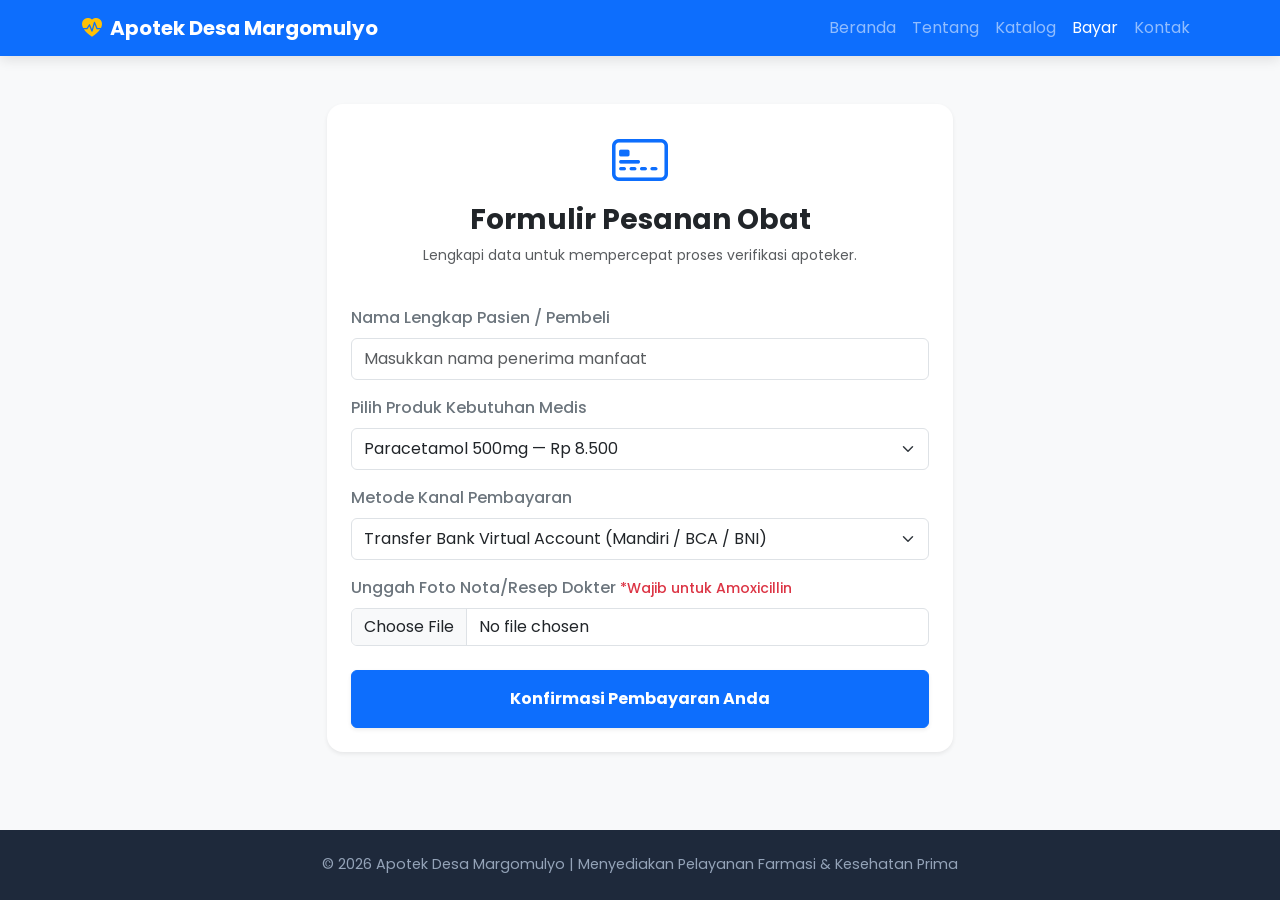
<file: bayar.html>
<!DOCTYPE html>
<html lang="id">

<head>
    <meta charset="UTF-8">
    <meta name="viewport" content="width=device-width, initial-scale=1">
    <title>Desa Margomulyo | Form Pembayaran</title>
    <link href="https://cdn.jsdelivr.net/npm/bootstrap@5.3.3/dist/css/bootstrap.min.css" rel="stylesheet">
    <link rel="stylesheet" href="https://cdn.jsdelivr.net/npm/bootstrap-icons@1.11.3/font/bootstrap-icons.min.css">
    <link href="https://fonts.googleapis.com/css2?family=Poppins:wght@300;400;500;600;700&display=swap" rel="stylesheet">
    <link rel="stylesheet" href="style.css">
</head>

<body class="bg-light">

    <nav class="navbar navbar-expand-lg navbar-dark sticky-top custom-navbar">
        <div class="container">
            <a class="navbar-brand fw-bold d-flex align-items-center" href="index.html">
                <i class="bi bi-heart-pulse-fill me-2 text-warning"></i> Apotek Desa Margomulyo
            </a>
            <button class="navbar-toggler" type="button" data-bs-toggle="collapse" data-bs-target="#navbarNav">
                <span class="navbar-toggler-icon"></span>
            </button>
            <div class="collapse navbar-collapse" id="navbarNav">
                <ul class="navbar-nav ms-auto">
                    <li class="nav-item"><a class="nav-link" href="index.html">Beranda</a></li>
                    <li class="nav-item"><a class="nav-link" href="tentang kami.html">Tentang</a></li>
                    <li class="nav-item"><a class="nav-link" href="katalog produk.html">Katalog</a></li>
                    <li class="nav-item"><a class="nav-link active" href="bayar.html">Bayar</a></li>
                    <li class="nav-item"><a class="nav-link" href="kontak.html">Kontak</a></li>
                </ul>
            </div>
        </div>
    </nav>

    <section class="py-5">
        <div class="container" style="max-width: 650px;">
            <div class="card border-0 shadow-sm p-4 rounded-4">
                <div class="text-center mb-4">
                    <i class="bi bi-credit-card-2-front text-primary display-4"></i>
                    <h3 class="fw-bold mt-2">Formulir Pesanan Obat</h3>
                    <p class="text-muted small">Lengkapi data untuk mempercepat proses verifikasi apoteker.</p>
                </div>
                
                <form action="#" method="POST">
                    <div class="mb-3">
                        <label class="form-label fw-medium text-secondary">Nama Lengkap Pasien / Pembeli</label>
                        <input type="text" class="form-control py-2" required placeholder="Masukkan nama penerima manfaat">
                    </div>

                    <div class="mb-3">
                        <label class="form-label fw-medium text-secondary">Pilih Produk Kebutuhan Medis</label>
                        <select class="form-select py-2">
                            <option>Paracetamol 500mg — Rp 8.500</option>
                            <option>Vitamin C 1000mg — Rp 42.000</option>
                            <option>Amoxicillin 500mg — Rp 15.000</option>
                            <option>Tensimeter Digital — Rp 285.000</option>
                        </select>
                    </div>

                    <div class="mb-3">
                        <label class="form-label fw-medium text-secondary">Metode Kanal Pembayaran</label>
                        <select class="form-select py-2">
                            <option>Transfer Bank Virtual Account (Mandiri / BCA / BNI)</option>
                            <option>Instant QRIS Seluruh E-Wallet (Dana/OVO/Gopay)</option>
                            <option>Bayar di Tempat Finansial (COD Kurir Apotek)</option>
                        </select>
                    </div>

                    <div class="mb-4">
                        <label class="form-label fw-medium text-secondary">Unggah Foto Nota/Resep Dokter <span class="text-danger small">*Wajib untuk Amoxicillin</span></label>
                        <input type="file" class="form-control">
                    </div>

                    <button type="submit" class="btn btn-primary w-100 py-3 fw-bold shadow-sm">Konfirmasi Pembayaran Anda</button>
                </form>
            </div>
        </div>
    </section>

    <footer class="footer py-4 mt-auto">
        <div class="container text-center">
            <p class="mb-0">© 2026 Apotek Desa Margomulyo | Menyediakan Pelayanan Farmasi & Kesehatan Prima</p>
        </div>
    </footer>

    <script src="https://cdn.jsdelivr.net/npm/bootstrap@5.3.3/dist/js/bootstrap.bundle.min.js"></script>
</body>

</html>
</file>
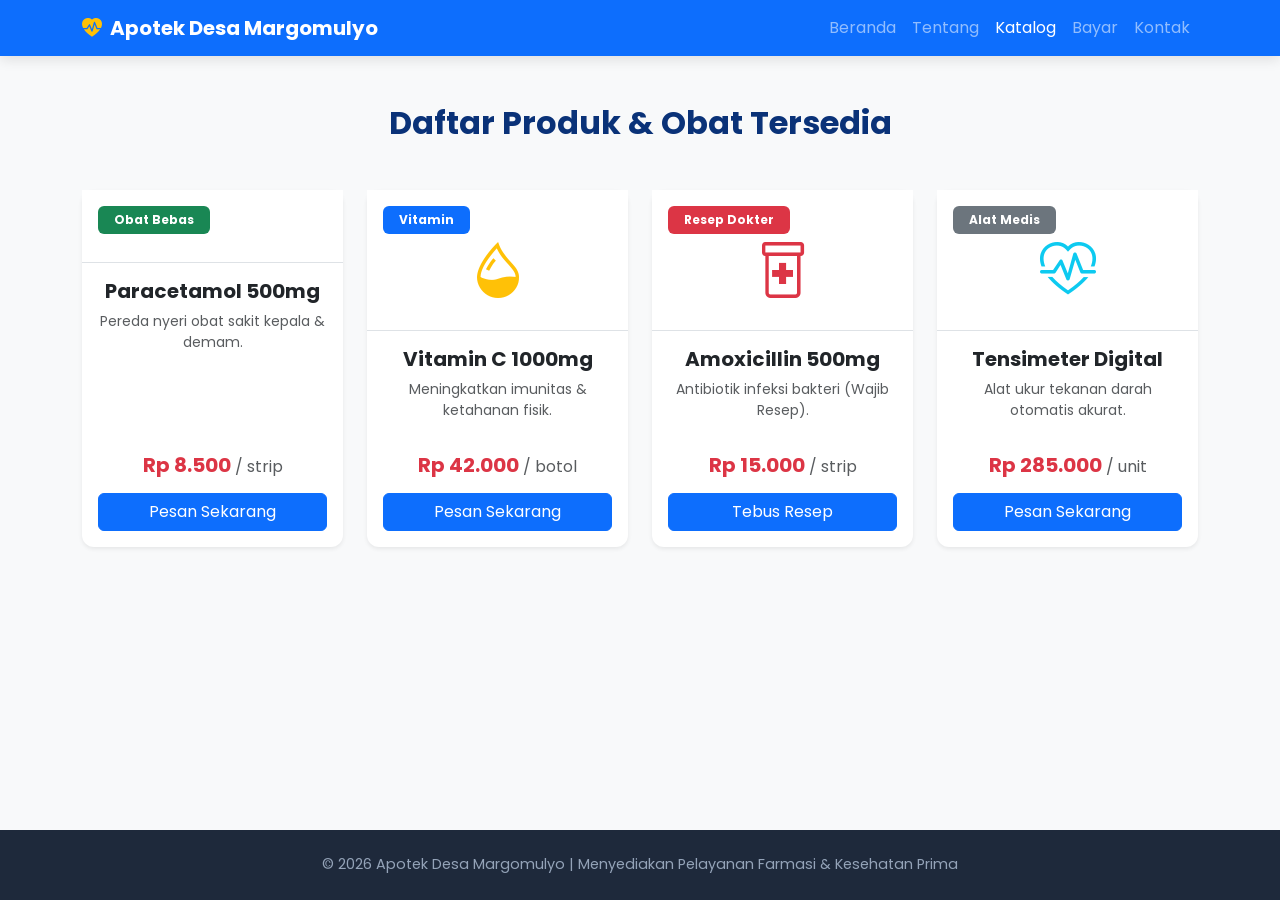
<file: katalog produk.html>
<!DOCTYPE html>
<html lang="id">

<head>
    <meta charset="UTF-8">
    <meta name="viewport" content="width=device-width, initial-scale=1">
    <title>Desa Margomulyo | Katalog Obat</title>
    <link href="https://cdn.jsdelivr.net/npm/bootstrap@5.3.3/dist/css/bootstrap.min.css" rel="stylesheet">
    <link rel="stylesheet" href="https://cdn.jsdelivr.net/npm/bootstrap-icons@1.11.3/font/bootstrap-icons.min.css">
    <link href="https://fonts.googleapis.com/css2?family=Poppins:wght@300;400;500;600;700&display=swap" rel="stylesheet">
    <link rel="stylesheet" href="style.css">
</head>

<body class="bg-light">

    <nav class="navbar navbar-expand-lg navbar-dark sticky-top custom-navbar">
        <div class="container">
            <a class="navbar-brand fw-bold d-flex align-items-center" href="index.html">
                <i class="bi bi-heart-pulse-fill me-2 text-warning"></i> Apotek Desa Margomulyo
            </a>
            <button class="navbar-toggler" type="button" data-bs-toggle="collapse" data-bs-target="#navbarNav">
                <span class="navbar-toggler-icon"></span>
            </button>
            <div class="collapse navbar-collapse" id="navbarNav">
                <ul class="navbar-nav ms-auto">
                    <li class="nav-item"><a class="nav-link" href="index.html">Beranda</a></li>
                    <li class="nav-item"><a class="nav-link" href="tentang kami.html">Tentang</a></li>
                    <li class="nav-item"><a class="nav-link active" href="katalog produk.html">Katalog</a></li>
                    <li class="nav-item"><a class="nav-link" href="bayar.html">Bayar</a></li>
                    <li class="nav-item"><a class="nav-link" href="kontak.html">Kontak</a></li>
                </ul>
            </div>
        </div>
    </nav>

    <section class="py-5">
        <div class="container">
            <h2 class="text-center fw-bold text-dark-blue mb-5">Daftar Produk & Obat Tersedia</h2>

            <div class="row g-4">
                <div class="col-lg-3 col-md-6">
                    <div class="card h-100 border-0 shadow-sm custom-card-product">
                        <span class="badge bg-success position-absolute m-3 px-3 py-2">Obat Bebas</span>
                        <div class="p-4 text-center bg-white border-bottom pt-5">
                            <i class="bi bi-capsule-capsule text-primary display-4"></i>
                        </div>
                        <div class="card-body d-flex flex-column justify-content-between text-center">
                            <div>
                                <h5 class="fw-bold mb-2">Paracetamol 500mg</h5>
                                <p class="text-muted small">Pereda nyeri obat sakit kepala & demam.</p>
                            </div>
                            <div>
                                <h5 class="text-danger fw-bold my-3">Rp 8.500 <span class="text-muted fs-6 fw-normal">/ strip</span></h5>
                                <a href="bayar.html" class="btn btn-primary w-100">Pesan Sekarang</a>
                            </div>
                        </div>
                    </div>
                </div>

                <div class="col-lg-3 col-md-6">
                    <div class="card h-100 border-0 shadow-sm custom-card-product">
                        <span class="badge bg-primary position-absolute m-3 px-3 py-2">Vitamin</span>
                        <div class="p-4 text-center bg-white border-bottom pt-5">
                            <i class="bi bi-droplet-half text-warning display-4"></i>
                        </div>
                        <div class="card-body d-flex flex-column justify-content-between text-center">
                            <div>
                                <h5 class="fw-bold mb-2">Vitamin C 1000mg</h5>
                                <p class="text-muted small">Meningkatkan imunitas & ketahanan fisik.</p>
                            </div>
                            <div>
                                <h5 class="text-danger fw-bold my-3">Rp 42.000 <span class="text-muted fs-6 fw-normal">/ botol</span></h5>
                                <a href="bayar.html" class="btn btn-primary w-100">Pesan Sekarang</a>
                            </div>
                        </div>
                    </div>
                </div>

                <div class="col-lg-3 col-md-6">
                    <div class="card h-100 border-0 shadow-sm custom-card-product">
                        <span class="badge bg-danger position-absolute m-3 px-3 py-2">Resep Dokter</span>
                        <div class="p-4 text-center bg-white border-bottom pt-5">
                            <i class="bi bi-prescription2 text-danger display-4"></i>
                        </div>
                        <div class="card-body d-flex flex-column justify-content-between text-center">
                            <div>
                                <h5 class="fw-bold mb-2">Amoxicillin 500mg</h5>
                                <p class="text-muted small">Antibiotik infeksi bakteri (Wajib Resep).</p>
                            </div>
                            <div>
                                <h5 class="text-danger fw-bold my-3">Rp 15.000 <span class="text-muted fs-6 fw-normal">/ strip</span></h5>
                                <a href="bayar.html" class="btn btn-primary w-100">Tebus Resep</a>
                            </div>
                        </div>
                    </div>
                </div>

                <div class="col-lg-3 col-md-6">
                    <div class="card h-100 border-0 shadow-sm custom-card-product">
                        <span class="badge bg-secondary position-absolute m-3 px-3 py-2">Alat Medis</span>
                        <div class="p-4 text-center bg-white border-bottom pt-5">
                            <i class="bi bi-heart-pulse text-info display-4"></i>
                        </div>
                        <div class="card-body d-flex flex-column justify-content-between text-center">
                            <div>
                                <h5 class="fw-bold mb-2">Tensimeter Digital</h5>
                                <p class="text-muted small">Alat ukur tekanan darah otomatis akurat.</p>
                            </div>
                            <div>
                                <h5 class="text-danger fw-bold my-3">Rp 285.000 <span class="text-muted fs-6 fw-normal">/ unit</span></h5>
                                <a href="bayar.html" class="btn btn-primary w-100">Pesan Sekarang</a>
                            </div>
                        </div>
                    </div>
                </div>
            </div>
        </div>
    </section>

    <footer class="footer py-4 mt-auto">
        <div class="container text-center">
            <p class="mb-0">© 2026 Apotek Desa Margomulyo | Menyediakan Pelayanan Farmasi & Kesehatan Prima</p>
        </div>
    </footer>

    <script src="https://cdn.jsdelivr.net/npm/bootstrap@5.3.3/dist/js/bootstrap.bundle.min.js"></script>
</body>

</html>
</file>
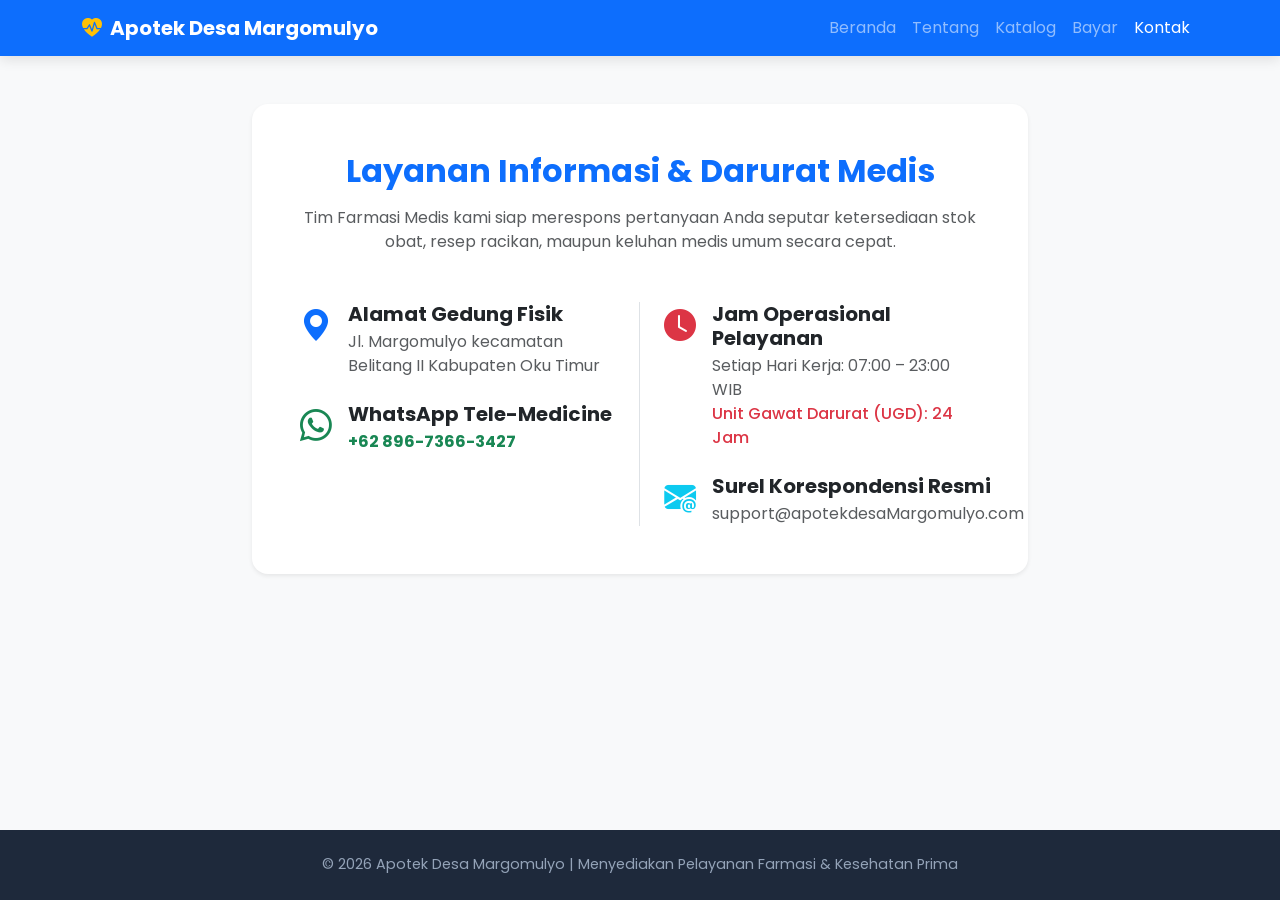
<file: kontak.html>
<!DOCTYPE html>
<html lang="id">

<head>
    <meta charset="UTF-8">
    <meta name="viewport" content="width=device-width, initial-scale=1">
    <title>Desa Margomulyo | Hubungi Kami</title>
    <link href="https://cdn.jsdelivr.net/npm/bootstrap@5.3.3/dist/css/bootstrap.min.css" rel="stylesheet">
    <link rel="stylesheet" href="https://cdn.jsdelivr.net/npm/bootstrap-icons@1.11.3/font/bootstrap-icons.min.css">
    <link href="https://fonts.googleapis.com/css2?family=Poppins:wght@300;400;500;600;700&display=swap" rel="stylesheet">
    <link rel="stylesheet" href="style.css">
</head>

<body class="bg-light">

    <nav class="navbar navbar-expand-lg navbar-dark sticky-top custom-navbar">
        <div class="container">
            <a class="navbar-brand fw-bold d-flex align-items-center" href="index.html">
                <i class="bi bi-heart-pulse-fill me-2 text-warning"></i> Apotek Desa Margomulyo
            </a>
            <button class="navbar-toggler" type="button" data-bs-toggle="collapse" data-bs-target="#navbarNav">
                <span class="navbar-toggler-icon"></span>
            </button>
            <div class="collapse navbar-collapse" id="navbarNav">
                <ul class="navbar-nav ms-auto">
                    <li class="nav-item"><a class="nav-link" href="index.html">Beranda</a></li>
                    <li class="nav-item"><a class="nav-link" href="tentang kami.html">Tentang</a></li>
                    <li class="nav-item"><a class="nav-link" href="katalog produk.html">Katalog</a></li>
                    <li class="nav-item"><a class="nav-link" href="bayar.html">Bayar</a></li>
                    <li class="nav-item"><a class="nav-link active" href="kontak.html">Kontak</a></li>
                </ul>
            </div>
        </div>
    </nav>

    <section class="py-5">
        <div class="container" style="max-width: 800px;">
            <div class="bg-white p-5 rounded-4 shadow-sm text-center">
                <h2 class="fw-bold text-primary mb-3">Layanan Informasi & Darurat Medis</h2>
                <p class="text-muted mb-5">Tim Farmasi Medis kami siap merespons pertanyaan Anda seputar ketersediaan stok obat, resep racikan, maupun keluhan medis umum secara cepat.</p>
                
                <div class="row g-4 text-start">
                    <div class="col-md-6 border-end">
                        <div class="d-flex align-items-start mb-4">
                            <div class="fs-2 text-primary me-3"><i class="bi bi-geo-alt-fill"></i></div>
                            <div>
                                <h5 class="fw-bold mb-1">Alamat Gedung Fisik</h5>
                                <p class="text-muted mb-0">Jl. Margomulyo kecamatan Belitang II Kabupaten Oku Timur </p>
                            </div>
                        </div>
                        <div class="d-flex align-items-start">
                            <div class="fs-2 text-success me-3"><i class="bi bi-whatsapp"></i></div>
                            <div>
                                <h5 class="fw-bold mb-1">WhatsApp Tele-Medicine</h5>
                                <p class="text-success fw-bold mb-0">+62 896-7366-3427</p>
                            </div>
                        </div>
                    </div>

                    <div class="col-md-6 ps-md-4">
                        <div class="d-flex align-items-start mb-4">
                            <div class="fs-2 text-danger me-3"><i class="bi bi-clock-fill"></i></div>
                            <div>
                                <h5 class="fw-bold mb-1">Jam Operasional Pelayanan</h5>
                                <p class="text-muted mb-0">Setiap Hari Kerja: 07:00 – 23:00 WIB<br><span class="text-danger fw-medium">Unit Gawat Darurat (UGD): 24 Jam</span></p>
                            </div>
                        </div>
                        <div class="d-flex align-items-start">
                            <div class="fs-2 text-info me-3"><i class="bi bi-envelope-at-fill"></i></div>
                            <div>
                                <h5 class="fw-bold mb-1">Surel Korespondensi Resmi</h5>
                                <p class="text-muted mb-0">support@apotekdesaMargomulyo.com</p>
                            </div>
                        </div>
                    </div>
                </div>
            </div>
        </div>
    </section>

    <footer class="footer py-4 mt-auto">
        <div class="container text-center">
            <p class="mb-0">© 2026 Apotek Desa Margomulyo | Menyediakan Pelayanan Farmasi & Kesehatan Prima</p>
        </div>
    </footer>

    <script src="https://cdn.jsdelivr.net/npm/bootstrap@5.3.3/dist/js/bootstrap.bundle.min.js"></script>
</body>

</html>
</file>
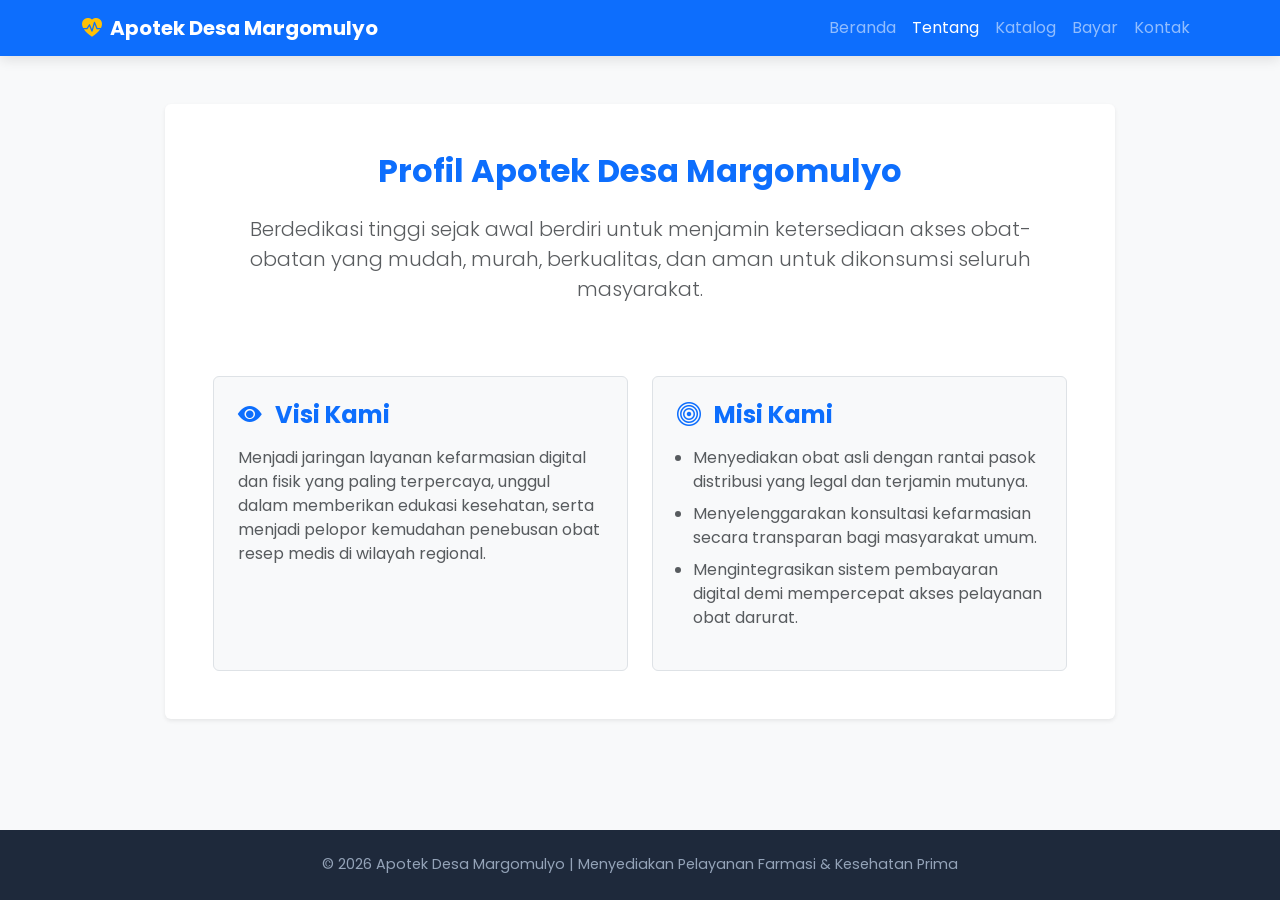
<file: tentang kami.html>
<!DOCTYPE html>
<html lang="id">

<head>
    <meta charset="UTF-8">
    <meta name="viewport" content="width=device-width, initial-scale=1">
    <title>Desa Margomulyo | Tentang Kami</title>
    <link href="https://cdn.jsdelivr.net/npm/bootstrap@5.3.3/dist/css/bootstrap.min.css" rel="stylesheet">
    <link rel="stylesheet" href="https://cdn.jsdelivr.net/npm/bootstrap-icons@1.11.3/font/bootstrap-icons.min.css">
    <link href="https://fonts.googleapis.com/css2?family=Poppins:wght@300;400;500;600;700&display=swap" rel="stylesheet">
    <link rel="stylesheet" href="style.css">
</head>

<body class="bg-light">

    <nav class="navbar navbar-expand-lg navbar-dark sticky-top custom-navbar">
        <div class="container">
            <a class="navbar-brand fw-bold d-flex align-items-center" href="index.html">
                <i class="bi bi-heart-pulse-fill me-2 text-warning"></i> Apotek Desa Margomulyo
            </a>
            <button class="navbar-toggler" type="button" data-bs-toggle="collapse" data-bs-target="#navbarNav">
                <span class="navbar-toggler-icon"></span>
            </button>
            <div class="collapse navbar-collapse" id="navbarNav">
                <ul class="navbar-nav ms-auto">
                    <li class="nav-item"><a class="nav-link" href="index.html">Beranda</a></li>
                    <li class="nav-item"><a class="nav-link active" href="tentang kami.html">Tentang</a></li>
                    <li class="nav-item"><a class="nav-link" href="katalog produk.html">Katalog</a></li>
                    <li class="nav-item"><a class="nav-link" href="bayar.html">Bayar</a></li>
                    <li class="nav-item"><a class="nav-link" href="kontak.html">Kontak</a></li>
                </ul>
            </div>
        </div>
    </nav>

    <section class="py-5">
        <div class="container">
            <div class="row justify-content-center">
                <div class="col-lg-10 bg-white p-5 rounded shadow-sm">
                    <h2 class="text-center fw-bold text-primary mb-4">Profil Apotek Desa Margomulyo</h2>
                    <p class="lead text-center text-muted mb-5">Berdedikasi tinggi sejak awal berdiri untuk menjamin ketersediaan akses obat-obatan yang mudah, murah, berkualitas, dan aman untuk dikonsumsi seluruh masyarakat.</p>
                    
                    <div class="row g-4 mt-2">
                        <div class="col-md-6">
                            <div class="p-4 border rounded h-100 bg-light">
                                <h4 class="fw-bold text-primary mb-3"><i class="bi bi-eye-fill me-2"></i> Visi Kami</h4>
                                <p class="text-muted">Menjadi jaringan layanan kefarmasian digital dan fisik yang paling terpercaya, unggul dalam memberikan edukasi kesehatan, serta menjadi pelopor kemudahan penebusan obat resep medis di wilayah regional.</p>
                            </div>
                        </div>
                        <div class="col-md-6">
                            <div class="p-4 border rounded h-100 bg-light">
                                <h4 class="fw-bold text-primary mb-3"><i class="bi bi-bullseye me-2"></i> Misi Kami</h4>
                                <ul class="text-muted ps-3">
                                    <li class="mb-2">Menyediakan obat asli dengan rantai pasok distribusi yang legal dan terjamin mutunya.</li>
                                    <li class="mb-2">Menyelenggarakan konsultasi kefarmasian secara transparan bagi masyarakat umum.</li>
                                    <li class="mb-2">Mengintegrasikan sistem pembayaran digital demi mempercepat akses pelayanan obat darurat.</li>
                                </ul>
                            </div>
                        </div>
                    </div>
                </div>
            </div>
        </div>
    </section>

    <footer class="footer py-4 mt-auto">
        <div class="container text-center">
            <p class="mb-0">© 2026 Apotek Desa Margomulyo | Menyediakan Pelayanan Farmasi & Kesehatan Prima</p>
        </div>
    </footer>

    <script src="https://cdn.jsdelivr.net/npm/bootstrap@5.3.3/dist/js/bootstrap.bundle.min.js"></script>
</body>

</html>
</file>
<file: style.css>
/* Custom Global Variables & Fonts */
body {
    font-family: 'Poppins', sans-serif;
    display: flex;
    flex-direction: column;
    min-height: 100vh;
}

/* Color Palette Real Estate */
.custom-navbar {
    background-color: #0d6efd !important; /* Biru Medis Primer */
    box-shadow: 0 4px 12px rgba(0,0,0,0.1);
}

.text-dark-blue {
    color: #0a3278;
}

/* Hover Effects on Navbar Links */
.navbar-nav .nav-link {
    transition: color 0.3s ease;
}
.navbar-nav .nav-link:hover {
    color: #ffc107 !important; /* Accent Gold Amber */
}

/* Custom Component Card Styles */
.custom-card-feature {
    transition: transform 0.3s ease, box-shadow 0.3s ease;
}
.custom-card-feature:hover {
    transform: translateY(-5px);
    box-shadow: 0 8px 24px rgba(13, 110, 253, 0.15) !important;
}

.custom-card-product {
    border-radius: 12px !important;
    transition: all 0.3s cubic-bezier(0.4, 0, 0.2, 1);
}
.custom-card-product:hover {
    box-shadow: 0 10px 30px rgba(0,0,0,0.08) !important;
}

/* Global Shared Footer styling */
.footer {
    background-color: #1e293b; /* Slate Dark Grey */
    color: #94a3b8;
    font-size: 0.9rem;
}
</file>
